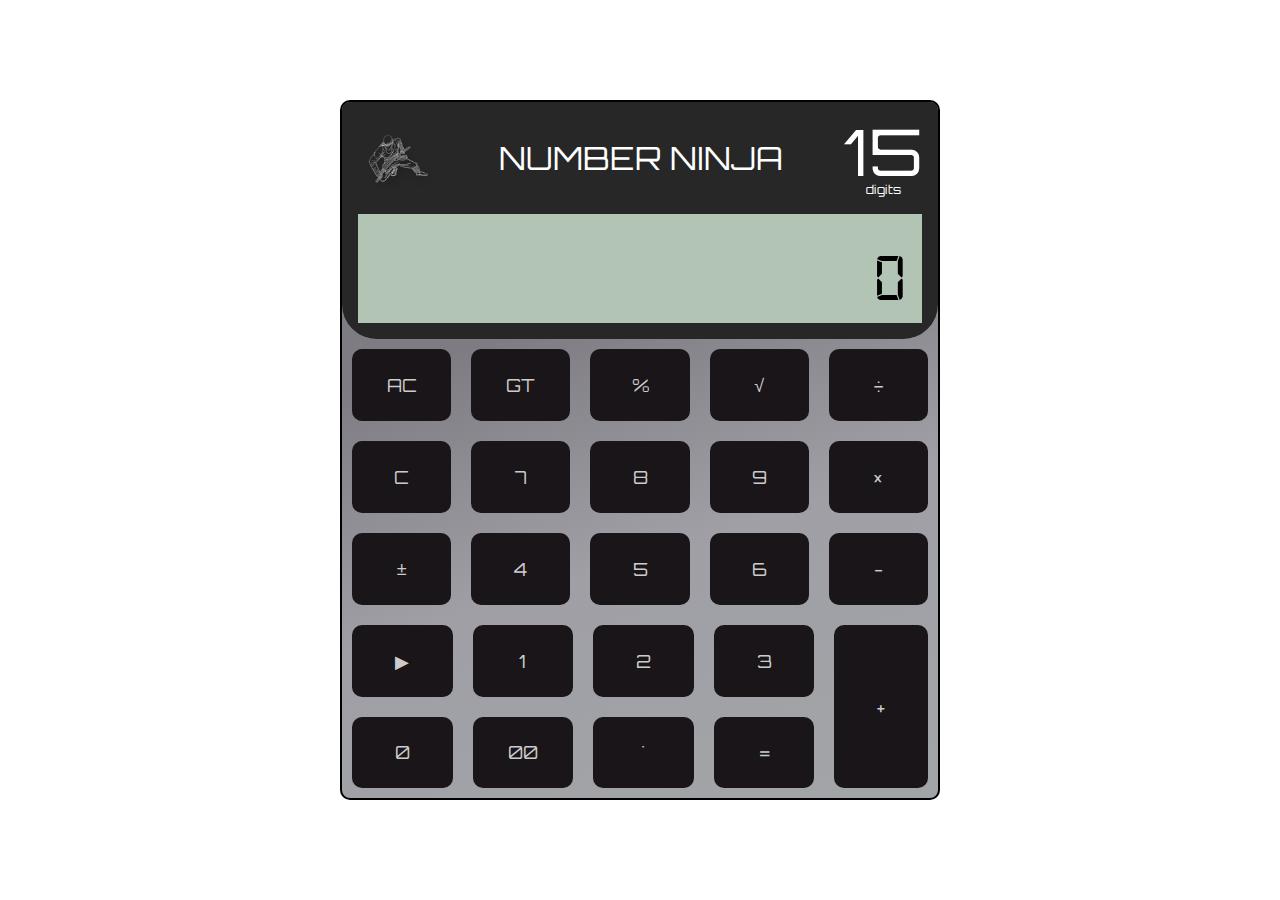
<file: index.html>
<!DOCTYPE html>
<html lang="en">
<head>
    <meta charset="UTF-8">
    <meta name="viewport" content="width=device-width, initial-scale=1.0">
    <link rel="preconnect" href="https://fonts.googleapis.com">
    <link rel="preconnect" href="https://fonts.gstatic.com" crossorigin>
    <link href="https://fonts.googleapis.com/css2?family=Orbitron:wght@900&display=swap" rel="stylesheet">
    <link rel="stylesheet" href="style.css">
    <script src="calculator.js" defer></script>
    <title>Calculator</title>
</head>
<body>
    <div class="calculator">
        <div class="top-container">
            <div class="logo-container">
                <img src="media/ninja.png" height="100%" alt="">
                    <div class="logo-name">NUMBER NINJA</div>
                    <div class="digit-count-container">
                        <span class="digit-count">15</span>
                        <span>digits</span>
                    </div>
            </div>
            
            <div class="screen" title="Font-Author: Sizenko Alexander
            Style-7
            http://www.styleseven.com">
                <div class="operators-container">
                    <span class="plus">&plus;</span>
                    <span class="minus">&minus;</span>
                    <span class="mult">&times;</span>
                    <span class="div">&divide;</span>
                    <span class="perc">&percnt;</span>
                    <span class="sqrt">&radic;</span>
                </div>
                <div class="result-container">
                    <div class="operators-container">
                        <span class="equals">&equals;</span>
                    </div>
                    <div class="operand-container"></div>
                </div>
            </div>
        </div>
        
        <div class="keys-container">
            <div>
                <button type="button" id="AC">AC</button>
                <button type="button" id="GT">GT</button>
                <button type="button" id="perc">&percnt;</button>
                <button type="button" id="sqrt">&Sqrt;</button>
                <button type="button" id="div">&divide;</button>
            </div>
            <div>
                <button type="button" id="clear">C</button>
                <button type="button" id="7">7</button>
                <button type="button" id="8">8</button>
                <button type="button" id="9">9</button>
                <button type="button" id="mult">&times;</button>
            </div>
            <div>
                <button type="button" id="plus-minus">&pm;</button>
                <button type="button" id="4">4</button>
                <button type="button" id="5">5</button>
                <button type="button" id="6">6</button>
                <button type="button" id="minus">&minus;</button>
            </div>
            <div class="plus-container-row">
                <div>
                    <div>
                        <button type="button" id="delete">&#9654;</button>
                        <button type="button" id="1">1</button>
                        <button type="button" id="2">2</button>
                        <button type="button" id="3">3</button>
                    </div>
                    <div>
                        <button type="button" id="0">0</button>
                        <button type="button" id="00">00</button>
                        <button type="button" id="dec">&dot;</button>
                        <button type="button" id="equals">&equals;</button>
                    </div>
                </div>
                <div class="plus-container">
                    <button type="button" id="plus">&plus;</button>
                </div>
            </div>
        </div>
    </div>
</body>
</html>
</file>
<file: style.css>
@font-face {
    font-family: 'Digital';
    src: url(media/digital-7-font/Digital7-rg1mL.ttf);
}

body {
    display: flex;
    justify-content: center;
    align-items: center;
    flex-direction: column;
    margin: 0;
    padding: 0;
    min-height: 100dvh;
    font-family: 'Orbitron', sans-serif;
}

.calculator {
    box-sizing: border-box;
    width: min(99dvw, 600px);
    height: min(700px, 85dvh);
    border: 2px solid;
    display: flex;
    flex-direction: column;
    border-radius: 10px;
    background: rgb(126,124,130);
    background: linear-gradient(162deg, rgba(126,124,130,1) 32%, rgba(159,159,165,1) 62%, rgba(162,165,168,1) 100%);
    overflow: hidden;
}

.top-container {
    padding: 1rem;
    border-bottom-left-radius: 35px;
    border-bottom-right-radius: 35px;
    background-color: #272727;
    overflow: hidden;
}

.logo-container {
    height: 5rem;
    display: flex;
    color: white;
    justify-content: space-between;
    align-items: center;
    font-size: min(2rem, 5vw);
    padding-bottom: 1rem;
}

.logo-container img {
    filter: drop-shadow(2px 4px 6px black) brightness(10);
}

.digit-count-container {
    display: flex;
    flex-direction: column;
    line-height: 1;
}

.digit-count-container .digit-count {
    margin: 0;
    padding: 0;
    font-size: min(4rem, 10vw);
}

.digit-count-container span {
    font-size: 12px;
    text-align: center;
}

.screen-container {
    padding: 1rem;
}

.screen {
    height: 6rem;
    display: flex;
    flex-direction: column;
    padding: 0.4rem 1rem;
    background-color: #b2c4b4;
    font-family: 'Digital', monospace;
}

.operators-container {
    display: flex;
    flex-direction: row-reverse;
    justify-content: end;
    gap: 0.5rem;
}

.operators-container > * {
    width: 1.5rem;
    text-align: center;
    background-color: #3b4443;
    color: white;
    visibility: hidden;
}

.result-container {
    flex: 1;
    display: flex;
    align-items: center;
}

.operand-container {
    flex: 1;
    text-align: end;
    font-size: min(10vw, 4.2rem);
}

.keys-container {
    display: flex;
    flex-direction: column;
    flex: auto;
}

.keys-container > div:not(.plus-container-row) {
    flex: auto;
    display: flex;
    width: 100%;
}

.keys-container button {
    flex: auto;
    width: 100%;
    margin: 10px;
    box-sizing: border-box;
    background-color: #191518;
    border-radius: 10px;
    color: #cccccc;
    font-size: large;
    border: 0px;
    cursor: pointer;
    font-family: 'Orbitron', sans-serif;
}

.keys-container button:active {
    transform: translate(-1%, -1%);
    transform: translateZ(-1%);
}

.plus-container-row {
    flex: auto;
    display: flex;
    width: 100%;
    flex-grow: 2;

}

.plus-container-row > div:not(.plus-container){
    flex: auto;
    display: flex;
    flex-direction: column;
    flex-grow: 4;
}

.plus-container-row > div:not(.plus-container) > div {
    flex: auto;
    display: flex;
}

.plus-container {
    flex: auto;
    height: 100%;
    flex-grow: 1;
    display: flex;
}

.plus-container > button {
    width: 100%;
}

.operand-container:empty:before{
    content: "0";
}
</file>
